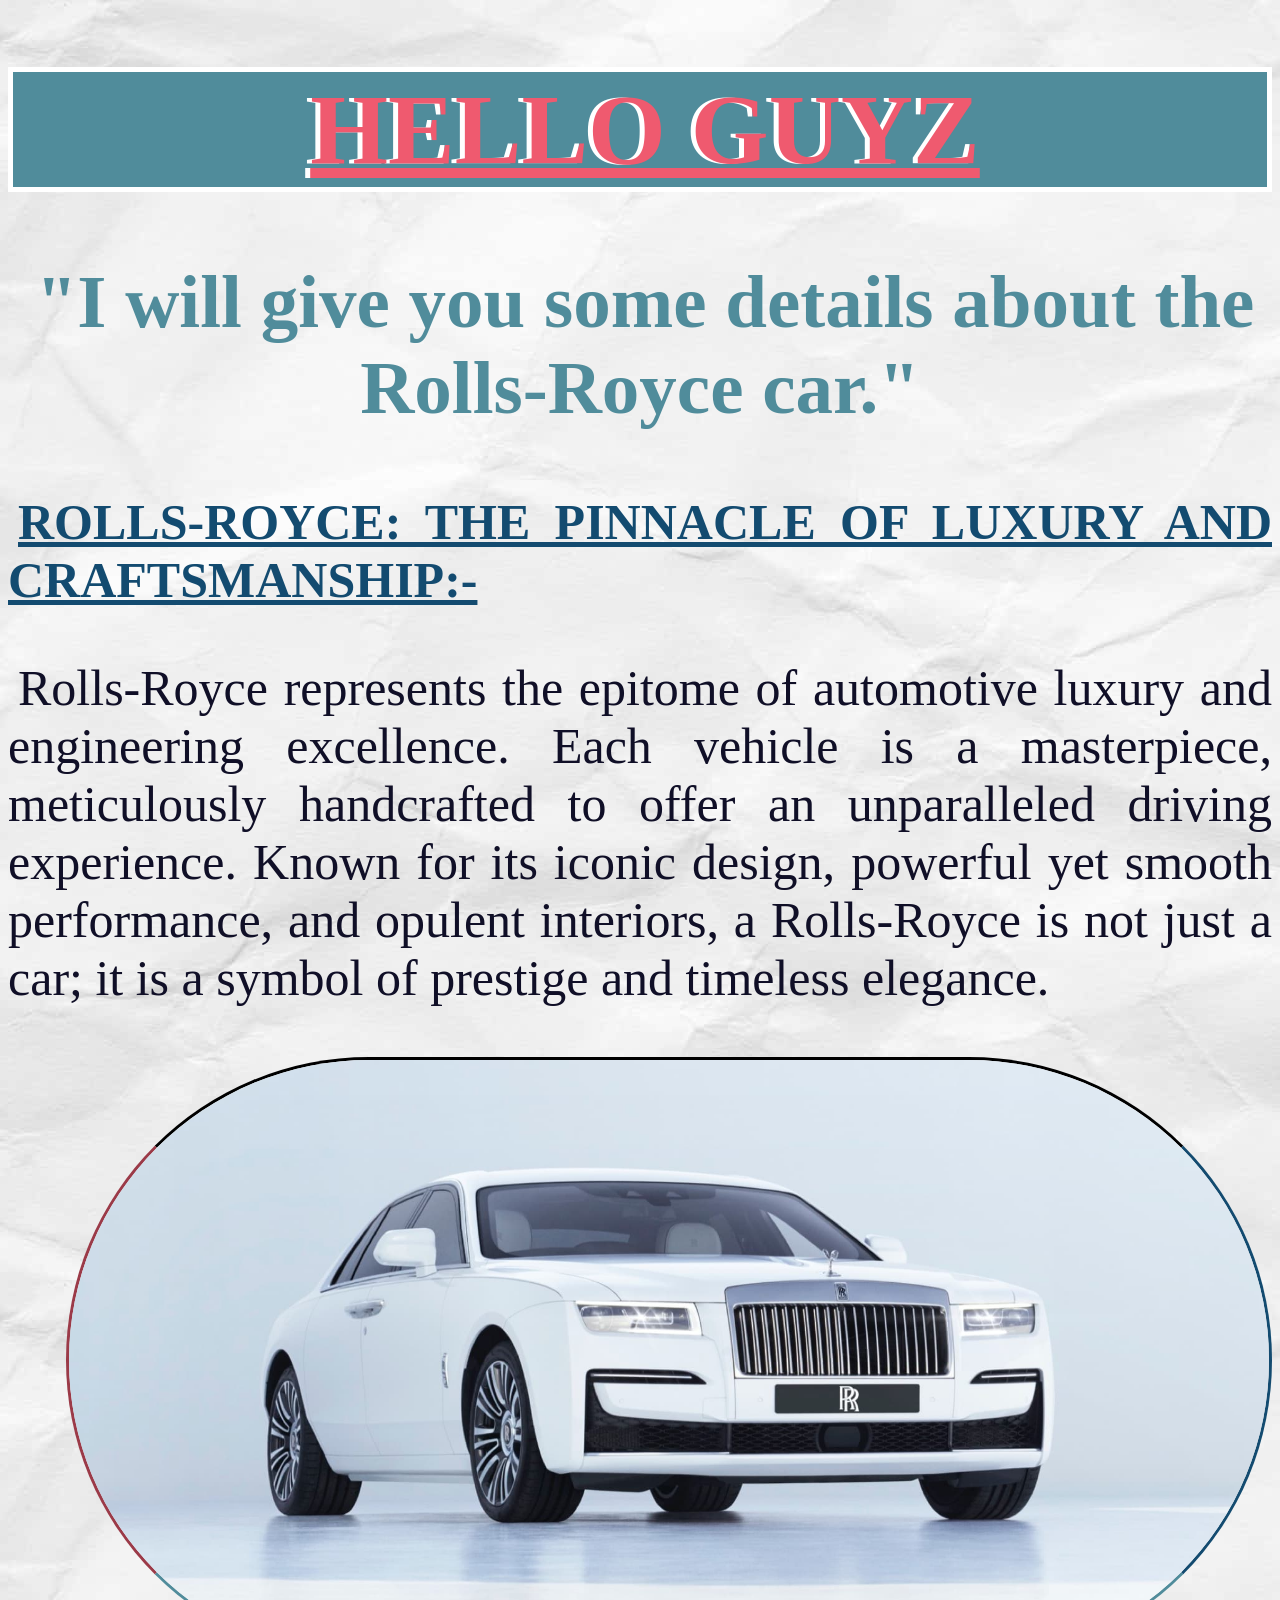
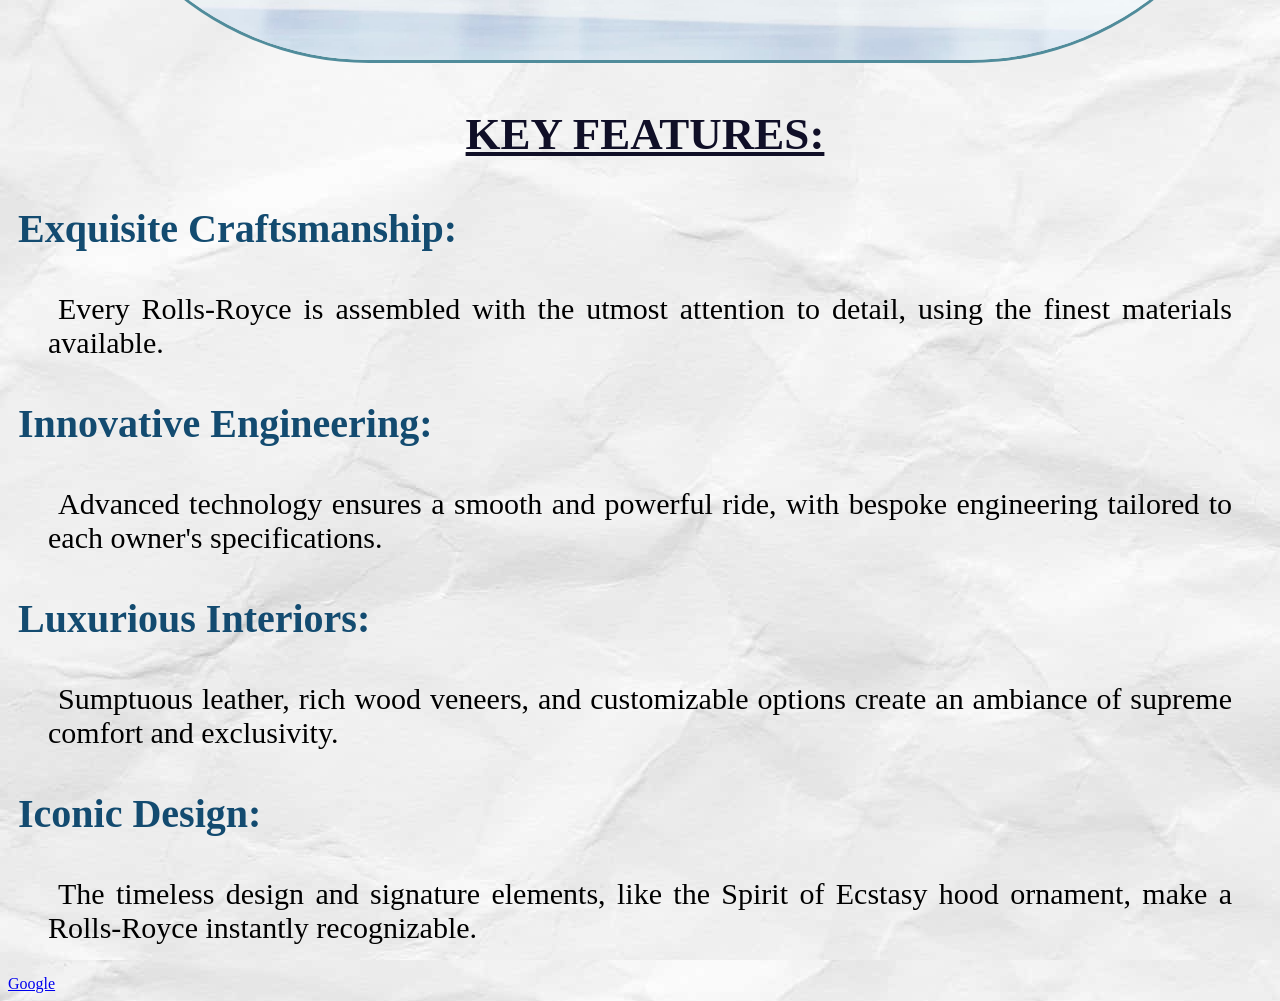
<file: index.html>
<!DOCTYPE html>
<html lang="en">
<head>
    <meta charset="UTF-8">
    <meta name="viewport" content="width=device-width, initial-scale=1.0">
    <title>TEXT INTRODUCTION</title>
    <link rel="stylesheet" href="style.css">
</head>
<body>
    <h1 class="heading">HELLO GUYZ</h1>
    <h2 class="detial"> "I will give you some details about the Rolls-Royce car."</h2>
    <h2 class="name"> ROLLS-ROYCE: THE PINNACLE OF LUXURY AND CRAFTSMANSHIP:- </h2>
    <p class="def"> Rolls-Royce represents the epitome of automotive luxury and engineering excellence. Each vehicle is a masterpiece, meticulously handcrafted to offer an unparalleled driving experience. Known for its iconic design, powerful yet smooth performance, and opulent interiors, a Rolls-Royce is not just a car; it is a symbol of prestige and timeless elegance. </p>
    <div class="img"><img class="img2" src="./roll royce.jpg" height="600" width="1200"></div>
    <h3 class="key">Key Features:</h3>
    <p class="hp"><b>Exquisite Craftsmanship:</b></p>
    <p> <blockquote class="p"> Every Rolls-Royce is assembled with the utmost attention to detail, using the finest materials available.</blockquote></p>
    <p class="h2"><b>Innovative Engineering:</b></p>
    <p> <blockquote class="p2">Advanced technology ensures a smooth and powerful ride, with bespoke engineering tailored to each owner's specifications.</blockquote></p>
    <p class="h3"><b>Luxurious Interiors:</b></p>
    <p> <blockquote class="p3">Sumptuous leather, rich wood veneers, and customizable options create an ambiance of supreme comfort and exclusivity.</blockquote></p>
    <p class="h4"><b>Iconic Design:</b></p>
    <p> <blockquote class="p4">The timeless design and signature elements, like the Spirit of Ecstasy hood ornament, make a Rolls-Royce instantly recognizable.</blockquote></p>




        <a href="http://google.com">Google</a>
</body>
</html>
</file>
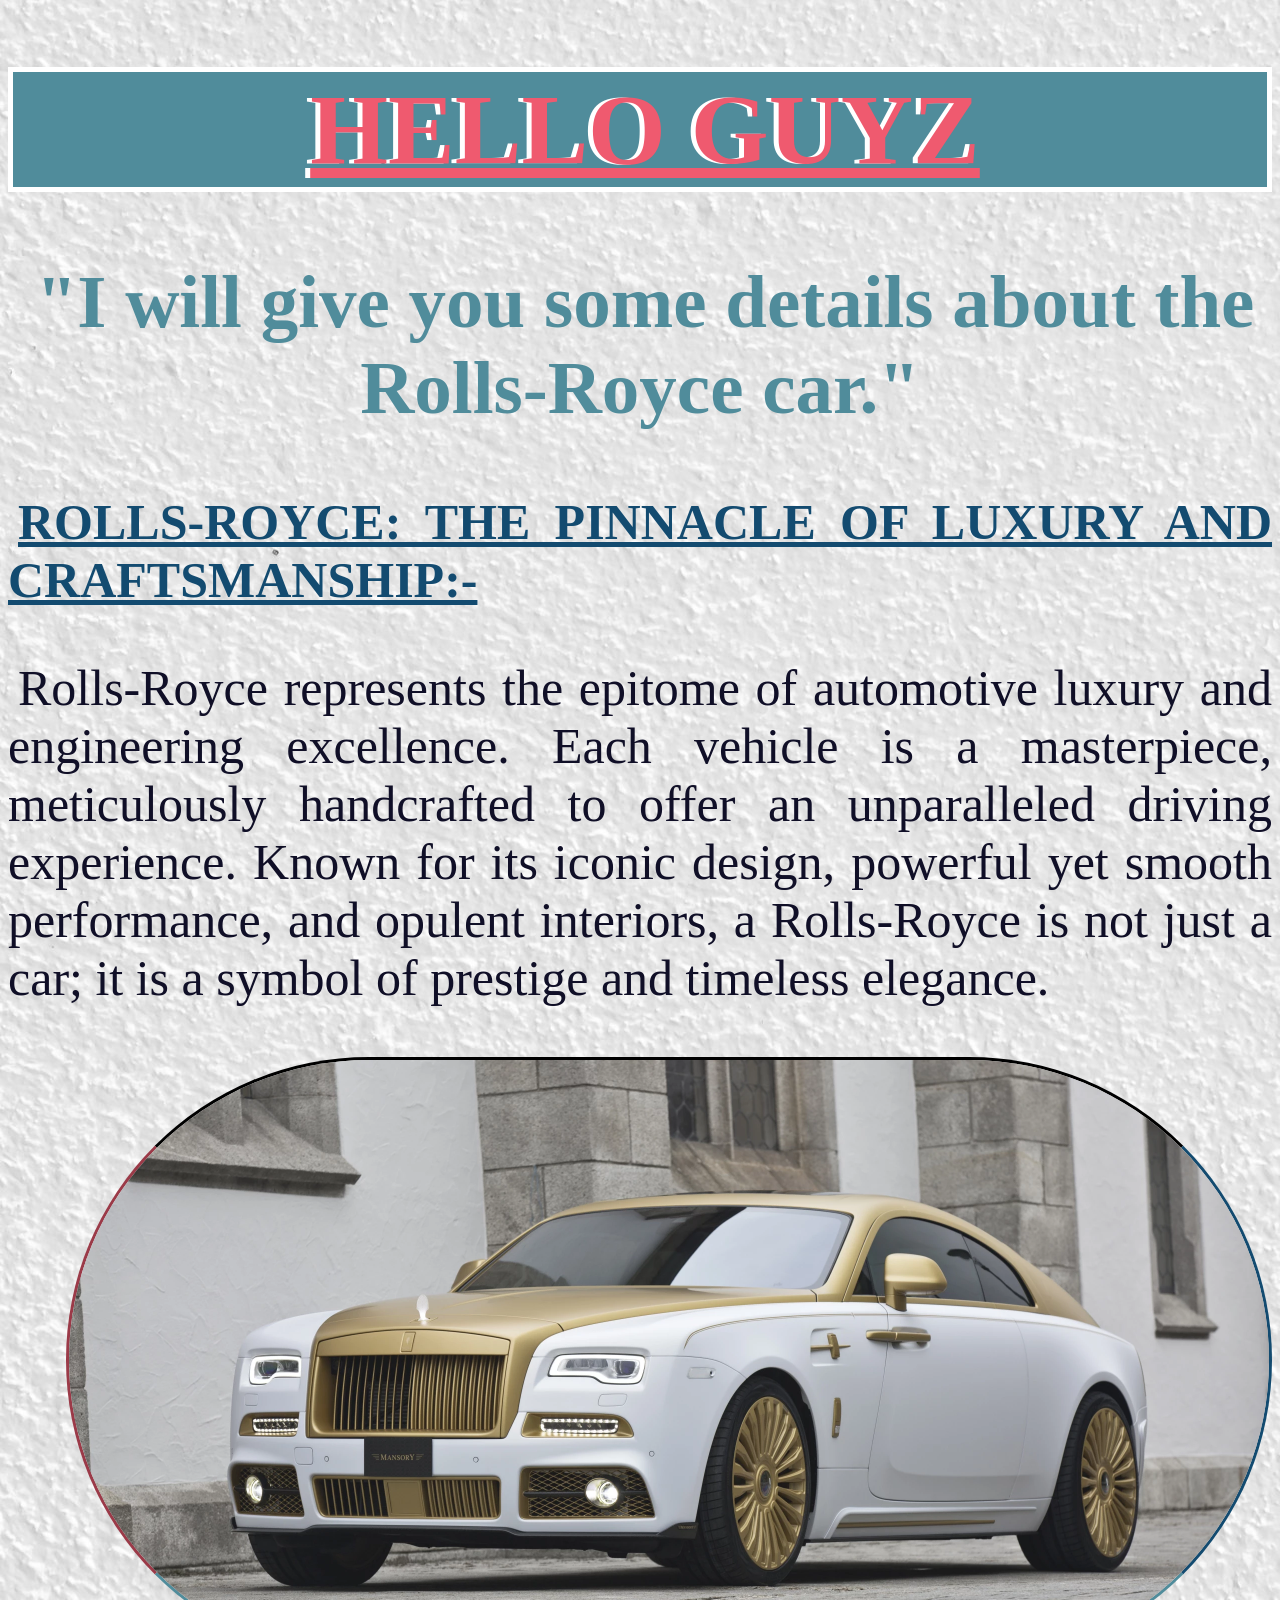
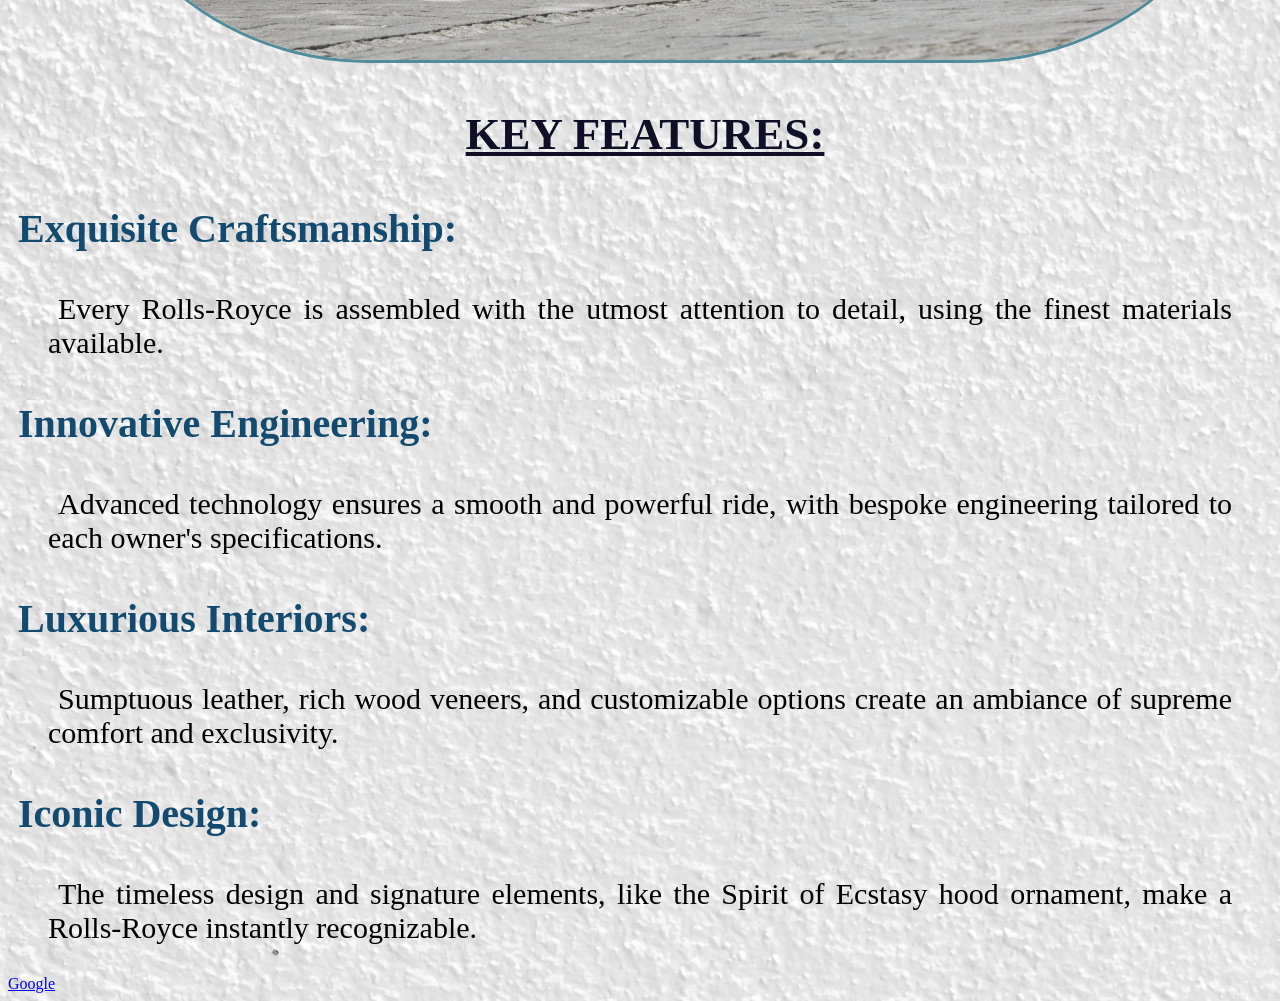
<file: Rolls Royce/index.html>
<!DOCTYPE html>
<html lang="en">
<head>
    <meta charset="UTF-8">
    <meta name="viewport" content="width=device-width, initial-scale=1.0">
    <title>TEXT INTRODUCTION</title>
    <link rel="stylesheet" href="style.css">
</head>
<body>
    <h1 class="heading">HELLO GUYZ</h1>
    <h2 class="detial"> "I will give you some details about the Rolls-Royce car."</h2>
    <h2 class="name"> ROLLS-ROYCE: THE PINNACLE OF LUXURY AND CRAFTSMANSHIP:- </h2>
    <p class="def"> Rolls-Royce represents the epitome of automotive luxury and engineering excellence. Each vehicle is a masterpiece, meticulously handcrafted to offer an unparalleled driving experience. Known for its iconic design, powerful yet smooth performance, and opulent interiors, a Rolls-Royce is not just a car; it is a symbol of prestige and timeless elegance. </p>
    <div class="img"><img class="img2" src="roll royce.webp" height="600" width="1200"></div>
    <h3 class="key">Key Features:</h3>
    <p class="hp"><b>Exquisite Craftsmanship:</b></p>
    <p> <blockquote class="p"> Every Rolls-Royce is assembled with the utmost attention to detail, using the finest materials available.</blockquote></p>
    <p class="h2"><b>Innovative Engineering:</b></p>
    <p> <blockquote class="p2">Advanced technology ensures a smooth and powerful ride, with bespoke engineering tailored to each owner's specifications.</blockquote></p>
    <p class="h3"><b>Luxurious Interiors:</b></p>
    <p> <blockquote class="p3">Sumptuous leather, rich wood veneers, and customizable options create an ambiance of supreme comfort and exclusivity.</blockquote></p>
    <p class="h4"><b>Iconic Design:</b></p>
    <p> <blockquote class="p4">The timeless design and signature elements, like the Spirit of Ecstasy hood ornament, make a Rolls-Royce instantly recognizable.</blockquote></p>
    
    
    
    
        <a href="http://google.com">Google</a>
</body>
</html>
</file>
<file: style.css>
body{
    background-image: url(texture.jpg)
}
*{
    font-family: Cambria, Cochin, Georgia, Times, 'Times New Roman', serif;
    text-indent: 10px;
    text-size-adjust: 15px;
    text-align: justify;

}
.heading{
    font-size: 100px;
    color: #EF5A6F;
    text-align: center;
    text-shadow: -5px 0px rgb(255, 255, 255);
    border: 5px solid white;
    background-color: #508C9B;
    text-decoration: underline #EF5A6F;
}
.detial{
    font-size: 75px;
    text-align: center;
    color: #508C9B;
}
.name{
    font-size: 50px;
    color: #134B70;
    text-decoration: underline #134B70;
}
.def{
    text-align: justify;
    font-size: 50px;
    color: #100f27;
}
.img{
    display: flex;
    justify-content: right;
    align-items: right;
}
.img2{
    border-radius: 1000px;
    border-style: inset;
    border-color: #100f27 #134B70 #508C9B #EF5A6F ; 

}
.key{
    font-size: 45px;
    text-decoration: underline;
    text-align: center;
    color: #100f27;
    text-transform: uppercase;
}
.hp{
    font-size: 40px;
    color: #134B70;

}
.p{
    font-size: 30px;
}
.h2{
    font-size: 40px;
    color: #134B70;
}
.p2{
    font-size: 30px;
}
.h3{
    font-size: 40px;
    color: #134B70;
}
.p3{
    font-size: 30px;
}
.h4{
    font-size: 40px;
    color: #134B70;
}
.p4{
    font-size: 30px;
}
</file>
<file: Rolls Royce/style.css>
body{
    background-image: url(texture.jpg)
}
*{
    font-family: Cambria, Cochin, Georgia, Times, 'Times New Roman', serif;
    text-indent: 10px;
    text-size-adjust: 15px;
    text-align: justify;
    
}
.heading{
    font-size: 100px;
    color: #EF5A6F;
    text-align: center;
    text-shadow: -5px 0px rgb(255, 255, 255);
    border: 5px solid white;
    background-color: #508C9B;
    text-decoration: underline #EF5A6F;
}
.detial{
    font-size: 75px;
    text-align: center;
    color: #508C9B;
}
.name{
    font-size: 50px;
    color: #134B70;
    text-decoration: underline #134B70;
}
.def{
    text-align: justify;
    font-size: 50px;
    color: #100f27;
}
.img{
    display: flex;
    justify-content: right;
    align-items: right;
}
.img2{
    border-radius: 1000px;
    border-style: inset;
    border-color: #100f27 #134B70 #508C9B #EF5A6F ; 

}
.key{
    font-size: 45px;
    text-decoration: underline;
    text-align: center;
    color: #100f27;
    text-transform: uppercase;
}
.hp{
    font-size: 40px;
    color: #134B70;
    
}
.p{
    font-size: 30px;
}
.h2{
    font-size: 40px;
    color: #134B70;
}
.p2{
    font-size: 30px;
}
.h3{
    font-size: 40px;
    color: #134B70;
}
.p3{
    font-size: 30px;
}
.h4{
    font-size: 40px;
    color: #134B70;
}
.p4{
    font-size: 30px;
}
</file>
